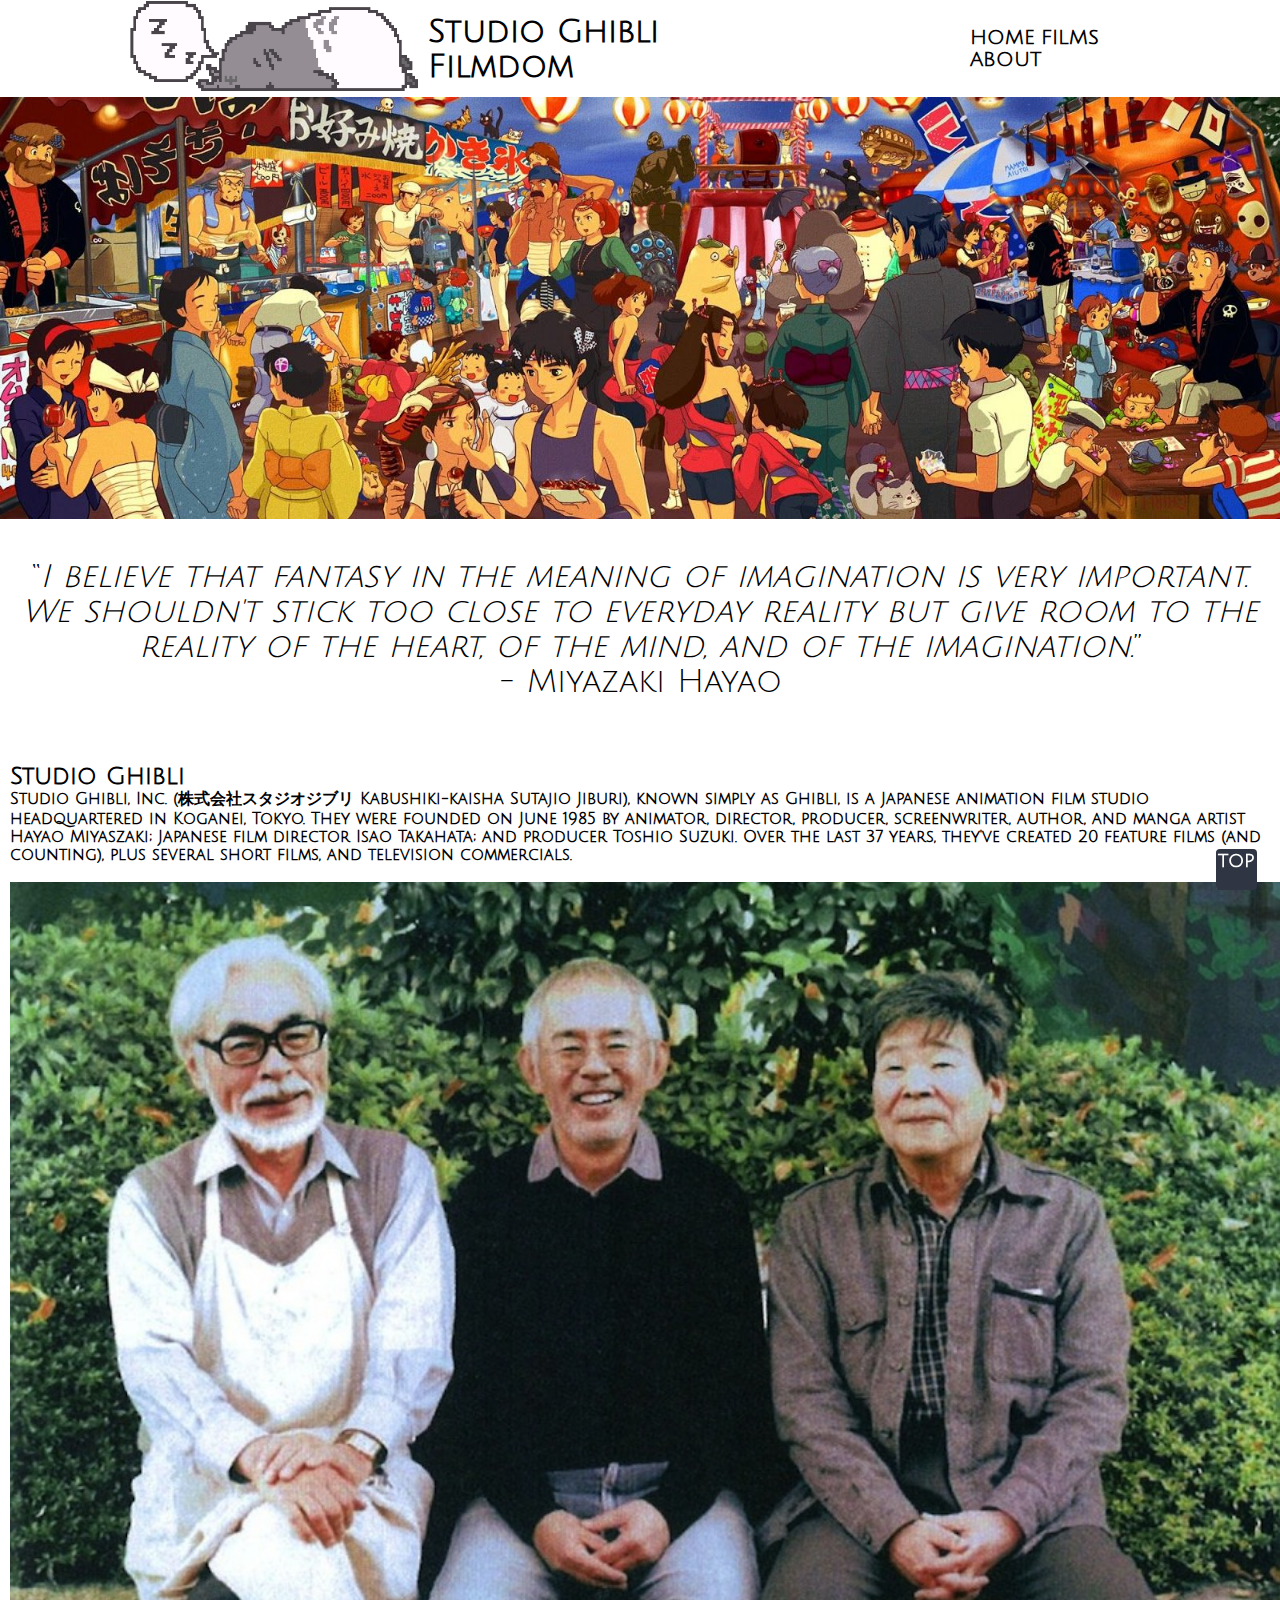
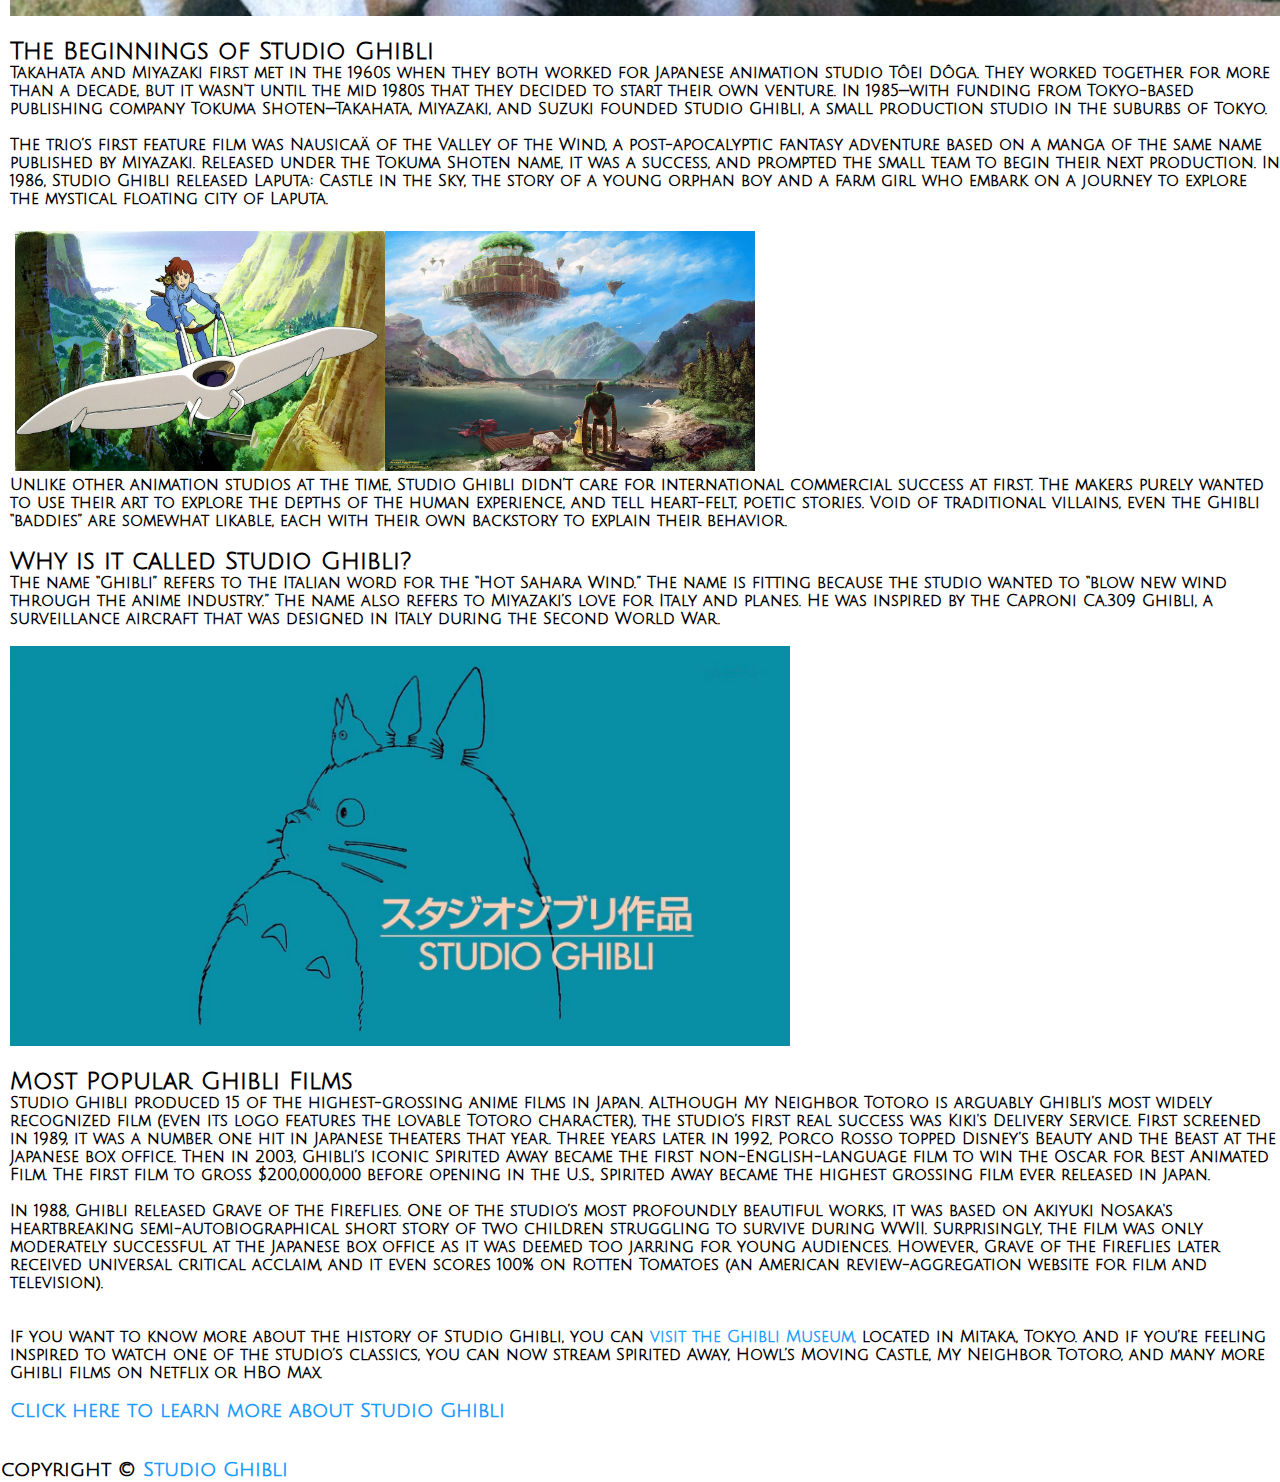
<file: studioGhibliFilmdom/about.html>
<!-- SECTION - Page dedicated to Hayao Miyazaki -->

<!DOCTYPE html>
<html lang="en">

<head>
    <meta charset="UTF-8">
    <meta http-equiv="X-UA-Compatible" content="IE=edge">
    <meta name="viewport" content="width=device-width, initial-scale=1.0">
    <title>Studio Ghibli Filmdom</title>

    <!-- link to stylesheet -->
    <link rel="stylesheet" href="main2.css">
    <link rel="stylesheet" href="about.css">

    <!-- NOTE - implementation of fav icon -->
    <link rel="shortcut icon" type="image/ico" href="images/favicon.ico" />
</head>


<body>

    <!-- NOTE return to top -->
    <a id="top"></a>

    <!-- SECTION header -->
    <header>
        <!-- logo -->
        <a href="index.html" class="logo"><img src="images/sleepingTotoroGif.gif" alt="logo">
        </a>
        <h1 class="navH1">Studio Ghibli Filmdom</h1>

        <!-- SECTION - navigation element -->
        <nav>
            <!-- menu -->
            <ul class="nav_links">
                <li><a href="index.html">HOME</a></li>
                <li><a href="films.html">FILMS</a></li>
                <li><a href="about.html">ABOUT</a></li>
            </ul>
        </nav>
    </header>

    <div class="banner">
        <img src="images/studioGhibliAll.jpg" alt="Studio Ghibli All in One" height="528" width="100%">
    </div>

    <br>
    <br>
    <!-- SECTION main element -->
    <main>
        <q><i>I believe that fantasy in the meaning of imagination is very important. <br> We shouldn't stick too close
                to everyday reality but give room to the reality of the heart, of the mind, and of the
                imagination.</i></q>
        <p>- Miyazaki Hayao</i></p>
    </main>

    <br>
    <br>
    <br>
    <!-- SECTION section element -->
    <section>
        <h2>Studio Ghibli</h2>
        <p>Studio Ghibli, Inc. (株式会社スタジオジブリ Kabushiki-kaisha Sutajio Jiburi), known simply as Ghibli, is a Japanese
            animation film studio headquartered in Koganei, Tokyo. They were founded on June 1985 by animator, director,
            producer, screenwriter, author, and manga artist Hayao Miyaszaki; Japanese film director Isao Takahata; and
            producer Toshio Suzuki. Over the last 37 years, they've created 20 feature films (and counting), plus
            several short films, and television commercials.</p>

        <br>

        <div class="founders">
            <img src="images/founders.jpg" alt="Miyazaki Hayao, Suzuki Toshio, and Takahata Isao">
        </div>

        <br>

        <h2>The Beginnings of Studio Ghibli</h2>
        <p>Takahata and Miyazaki first met in the 1960s when they both worked for Japanese animation studio Tôei Dôga.
            They worked together for more than a decade, but it wasn't until the mid 1980s that they decided to start
            their own venture. In 1985—with funding from Tokyo-based publishing company Tokuma Shoten—Takahata,
            Miyazaki, and Suzuki founded Studio Ghibli, a small production studio in the suburbs of Tokyo.</p>
        <br>
        <p>The trio’s first feature film was Nausicaä of the Valley of the Wind, a post-apocalyptic fantasy adventure
            based on a manga of the same name published by Miyazaki. Released under the Tokuma Shoten name, it was a
            success, and prompted the small team to begin their next production. In 1986, Studio Ghibli released Laputa:
            Castle in the Sky, the story of a young orphan boy and a farm girl who embark on a journey to explore the
            mystical floating city of Laputa.</p>

        <br>

        <div class="films_container">
            <div class="films">
                <img src="images/nausicaAbout.jpg" alt="Nausica of the Valley of the Wind" height="240" width="370">
                <img src="images/laputaAbout.jpg" alt="Laputa: Castle in the Sky" height="240" width="370">
            </div>
        </div>

        <p>Unlike other animation studios at the time, Studio Ghibli didn’t care for international commercial success at
            first. The makers purely wanted to use their art to explore the depths of the human experience, and tell
            heart-felt, poetic stories. Void of traditional villains, even the Ghibli “baddies” are somewhat likable,
            each with their own backstory to explain their behavior.</p>

        <br>

        <h2>Why is it called Studio Ghibli?</h2>
        <p>The name “Ghibli” refers to the Italian word for the “Hot Sahara Wind.” The name is fitting because the
            studio wanted to “blow new wind through the anime industry.” The name also refers to Miyazaki’s love for
            Italy and planes. He was inspired by the Caproni Ca.309 Ghibli, a surveillance aircraft that was designed in
            Italy during the Second World War.</p>

        <br>

        <img src="images/studioGhibli.jpg" alt="Studio Ghibli" height="400" width="780">

        <br>
        <br>

        <h2>Most Popular Ghibli Films</h2>
        <p>Studio Ghibli produced 15 of the highest-grossing anime films in Japan. Although My Neighbor Totoro is
            arguably Ghibli’s most widely recognized film (even its logo features the lovable Totoro character), the
            studio’s first real success was Kiki's Delivery Service. First screened in 1989, it was a number one hit in
            Japanese theaters that year. Three years later in 1992, Porco Rosso topped Disney’s Beauty and the Beast at
            the Japanese box office. Then in 2003, Ghibli’s iconic Spirited Away became the first non-English-language
            film to win the Oscar for Best Animated Film. The first film to gross $200,000,000 before opening in the
            U.S., Spirited Away became the highest grossing film ever released in Japan.</p>
        <br>
        <p>In 1988, Ghibli released Grave of the Fireflies. One of the studio’s most profoundly beautiful works, it was
            based on Akiyuki Nosaka's heartbreaking semi-autobiographical short story of two children struggling to
            survive during WWII. Surprisingly, the film was only moderately successful at the Japanese box office as it
            was deemed too jarring for young audiences. However, Grave of the Fireflies later received universal
            critical acclaim, and it even scores 100% on Rotten Tomatoes (an American review-aggregation website for
            film and television).</p>

        <!-- TODO add carousel -->


        <br>
        <br>

        <p>If you want to know more about the history of Studio Ghibli, you can <a
                href="https://www.ghibli-museum.jp/en/" target="_blank">visit the Ghibli Museum,</a> located in Mitaka,
            Tokyo. And if
            you’re feeling inspired to watch one of the studio’s classics, you can now stream
            Spirited Away, Howl’s Moving Castle, My Neighbor Totoro, and many more Ghibli films on Netflix or HBO Max.
        </p>
        <br>

        <div class="learnMore">
            <a href="https://ghibli.fandom.com/wiki/Studio_Ghibli" target="_blank">Click here to learn more about Studio
                Ghibli</a>
        </div>

        <br>
        <br>

        <!-- NOTE return to top button -->
        <button id="myBtn"><a href="#top" style="color: white">top</a></button>
    </section>

    <!-- SECTION footer element -->
    <footer>
        <!-- FIXME - Need to fix audio file and move to right of footer -->
        <div class="footer_container">
            <div class="copyright">
                <p>copyright &copy; <a href="https://ghiblicollection.com/" target="_blank">Studio Ghibli</a>
                </p>
            </div>

            <!-- <div class="audioPlayer">
                <figure>
                    <figcaption>Listen to the T-Rex:</figcaption>
                    <audio autoplay controls src="[Emotional Music] Ghibli Epic Songs Collection.mp3">
                        Your browser does not support the
                        <code>audio</code> element.
                    </audio>
                </figure>
            </div> -->

    </footer>

</body>


</html>
</file>
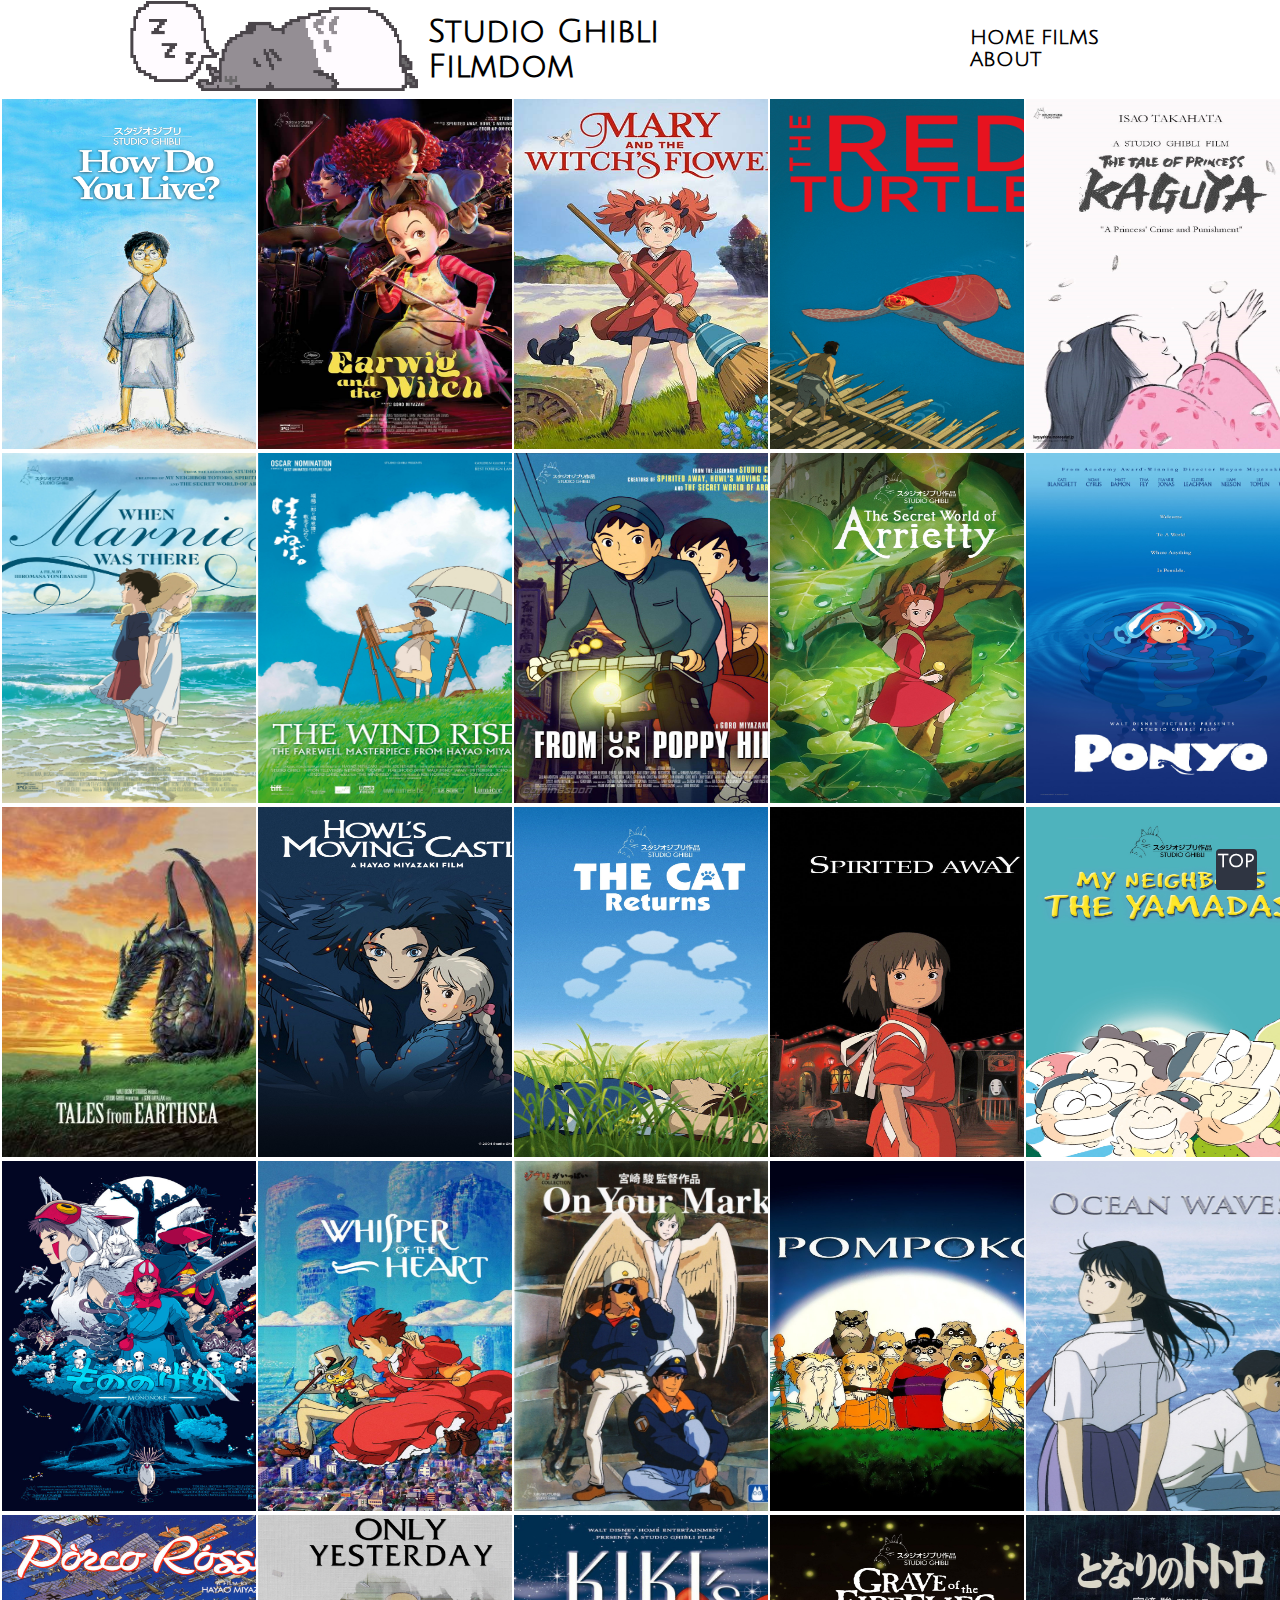
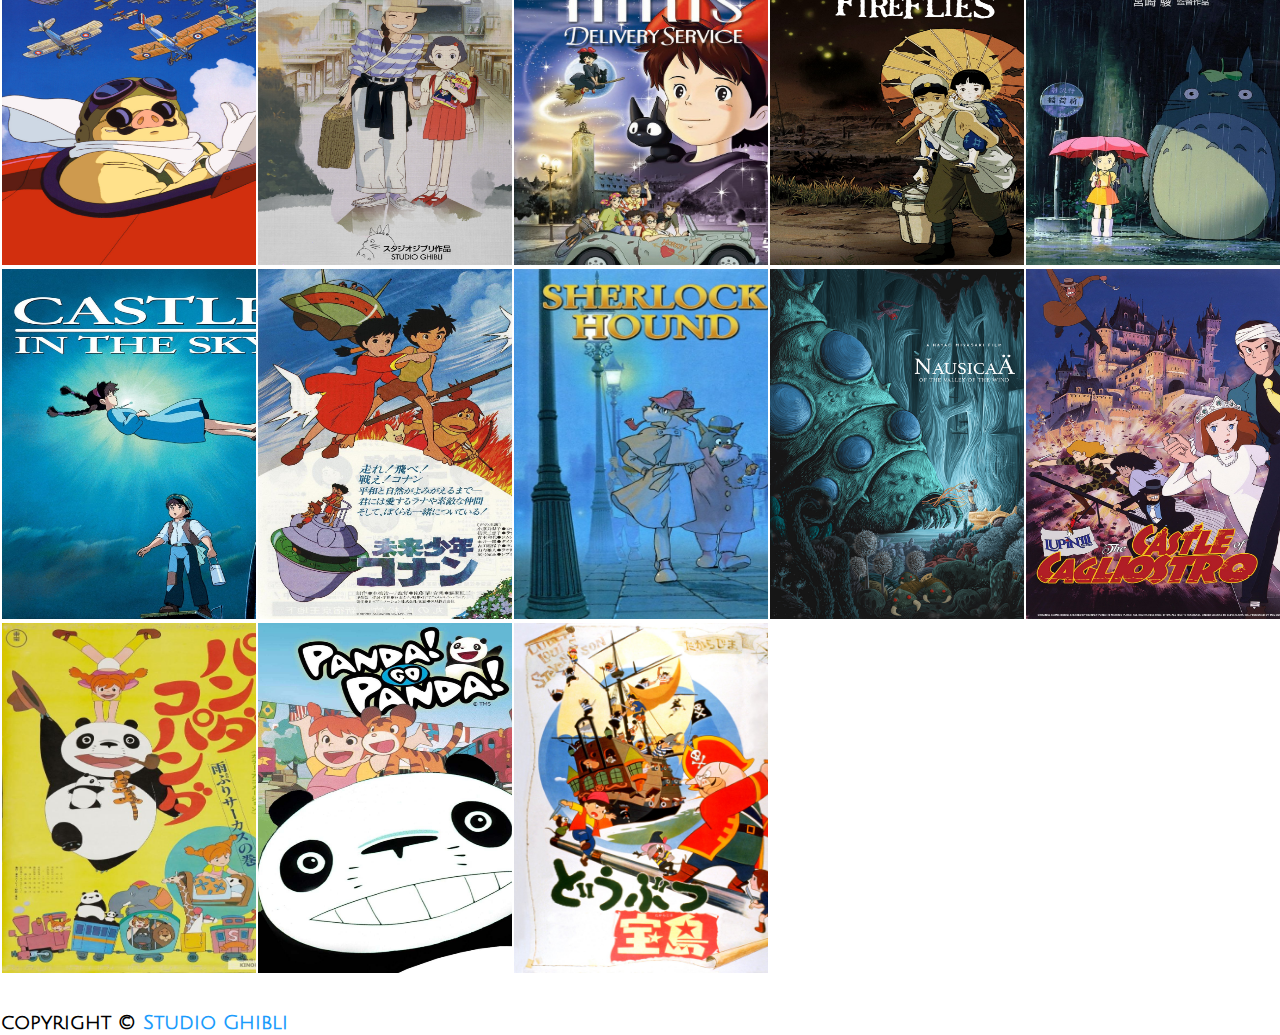
<file: studioGhibliFilmdom/films.html>
<!DOCTYPE html>
<html lang="en">
<head>
    <meta charset="UTF-8">
    <meta http-equiv="X-UA-Compatible" content="IE=edge">
    <meta name="viewport" content="width=device-width, initial-scale=1.0">
    <title>Studio Ghibli Filmdom</title>

    <!-- stylesheet -->
    <link rel="stylesheet" href="main2.css">
    <link rel="stylesheet" href="film.css">

    <!-- NOTE - implementation of fav icon -->
    <link rel="shortcut icon" type="image/ico" href="images/favicon.ico" />

</head>

<body>
    <!-- NOTE return to top -->
    <a id="top"></a>

    <!-- SECTION header -->
    <header>
        <!-- logo -->
        <a href="index.html" class="logo"><img src="images/sleepingTotoroGif.gif" alt="logo">
        </a>
        <h1 class="navH1">Studio Ghibli Filmdom</h1>

        <!-- SECTION - navigation element -->
        <nav>
            <!-- menu -->
            <ul class="nav_links">
                <li><a href="index.html">HOME</a></li>
                <li><a href="films.html">FILMS</a></li>
                <li><a href="about.html">ABOUT</a></li>
            </ul>
        </nav>
    </header>

    <!-- SECTION main element -->
    <main>

        <div class="column">

        <div class="row">
            <a href="https://ghibli.fandom.com/wiki/How_Do_You_Live%3F"target="_blank"><img src="images/How do you Live.jpg" alt="How Do You Live"></a> <!--NOTE row 1-->
            <a href="https://ghibli.fandom.com/wiki/When_Marnie_Was_There"target="_blank"><img src="images/When-Marnie-Was-There-GKids-poster.jpg" alt="When Marnie Was There"></a> <!--NOTE column 2-->
            <a href="https://ghibli.fandom.com/wiki/Tales_from_Earthsea"target="_blank"><img src="images/Tales From Earthsea.jpg" alt="Tales From Earthsea"></a> <!--NOTE column 3-->
            <a href="https://ghibli.fandom.com/wiki/Princess_Mononoke"target="_blank"><img src="images/Princess Mononoke.jpg" alt="Princess Mononoke"></a><!--NOTE column 4-->
            <a href="https://ghibli.fandom.com/wiki/Porco_Rosso"target="_blank"><img src="images/Porco Rosso (1992) 1.jpg" alt="Porco Rosso"></a>
            <a href="https://ghibli.fandom.com/wiki/Castle_in_the_Sky"target="_blank"><img src="images/Castle in the Sky.jpg" alt="Castle in the Sky"></a>
            <a href="https://ghibli.fandom.com/wiki/Panda!_Go,_Panda!"target="_blank"><img src="images/Panda Kopanda.jpg" alt="Panda Kopanda Rainy Day Circus"></a>
            
        </div>

        <div class="row">   
            <a href="https://ghibli.fandom.com/wiki/Earwig_and_the_Witch"target="_blank"><img src="images/Earwig-and-the-Witch-2021-movie-poster.jpg" alt="Earwig and the Witch"></a>
            <a href="https://ghibli.fandom.com/wiki/The_Wind_Rises"target="_blank"><img src="images/The Wind Rises.jpg" alt="The Wind Rises"></a>
            <a href="https://ghibli.fandom.com/wiki/Howl%27s_Moving_Castle"target="_blank"><img src="images/howls-moving-castle-poster.jpg" alt="Howls Moving Castle"></a>   
            <a href="https://ghibli.fandom.com/wiki/Whisper_of_the_Heart"target="_blank"><img src="images/Whisper of the Heart.jpg" alt="Whisper of the Heart"></a>
            <a href="https://ghibli.fandom.com/wiki/Only_Yesterday"target="_blank"><img src="images/Only Yesterday.jpg" alt="Only Yesterday"></a>
            <a href="https://ghibli.fandom.com/wiki/Future_Boy_Conan"target="_blank"><img src="images/Conan the Future Boy.jpg" alt="Conan the Future Boy: The Big Giant Robot's resurrection"></a>
            <a href="https://ghibli.fandom.com/wiki/Panda!_Go,_Panda!"target="_blank"><img src="images/panda go panda.jpg" alt="Panda! Go Panda!"></a>
        </div>

        <div class="row">
            <a href="https://ghibli.fandom.com/wiki/Mary_and_the_Witch's_Flower"target="_blank"><img src="images/Mary and the Witches Flower.jpeg" alt="Mary and the Witch's Flower"></a>
            <a href="https://ghibli.fandom.com/wiki/From_Up_on_Poppy_Hill"target="_blank"><img src="images/From up on Poppy Hill.jpg" alt="From Up on Poppy Hill"></a>
            <a href="https://ghibli.fandom.com/wiki/The_Cat_Returns"target="_blank"><img src="images/The Cat Returns.jpg" alt="The Cat Returns"></a>
            <a href="https://ghibli.fandom.com/wiki/On_Your_Mark"target="_blank"><img src="images/On your Mark.jpg" alt="On Your Mark"></a>
            <a href="https://ghibli.fandom.com/wiki/Kiki's_Delivery_Service"target="_blank"><img src="images/Kiki's Delivery Service.jpg" alt="Kiki's Delivery Service"></a> 
            <a href="https://ghibli.fandom.com/wiki/Sherlock_Hound"target="_blank"><img src="images/Sherlock Hound.jpg" alt="Sherlock Hound"></a>
            <a href="https://ghibli.fandom.com/wiki/Animal_Treasure_Island"target="_blank"><img src="images/Animal Treasure Island.jfif" alt="Animal Treasure Island"></a>
        </div>

        <div class="row">
            <a href="https://ghibli.fandom.com/wiki/The_Red_Turtle"target="_blank"><img src="images/The Red Turtle.jpg" alt="The Red Turtle"></a>
            <a href="https://ghibli.fandom.com/wiki/The_Secret_World_of_Arrietty"target="_blank"><img src="images/The Secret World of Arrietty.jpg" alt="The Secret World of Arrietty"></a>
            <a href="https://ghibli.fandom.com/wiki/Spirited_Away"target="_blank"><img src="images/Spirited Away.jpg" alt="Spirited Away"></a> 
            <a href="https://ghibli.fandom.com/wiki/Pom_Poko"target="_blank"><img src="images/Pom Poko.jpg" alt="Pom Poko"></a> 
            <a href="https://ghibli.fandom.com/wiki/Grave_of_the_Fireflies"target="_blank"><img src="images/Grave of the Fireflies.jpg" alt="Grave of the Fireflies"></a>
            <a href="https://ghibli.fandom.com/wiki/Nausica%C3%A4_of_the_Valley_of_the_Wind"target="_blank"><img src="images/Nausicaa of the Valley of the Wind.jpg" alt="Nausica of the Valley of the Wind"></a>
        </div>

        <div class="row">
            <a href="https://ghibli.fandom.com/wiki/The_Tale_of_the_Princess_Kaguya"target="_blank"><img src="images/the-tale-of-princess-kaguya-2013-01.jpg" alt="The Tale of the Princess Kaguya"></a>
            <a href="https://ghibli.fandom.com/wiki/Ponyo"target="_blank"><img src="images/Ponyo.jpg" alt="Ponyo"></a>
            <a href="https://ghibli.fandom.com/wiki/My_Neighbors_the_Yamadas"target="_blank"><img src="images/my neighbor the yamadas.jpg" alt="My Neighbors the Yamadas"></a>
            <a href="https://ghibli.fandom.com/wiki/Ocean_Waves"target="_blank"><img src="images/Ocean Waves.jpg" alt="Ocean Waves"></a>
            <a href="https://ghibli.fandom.com/wiki/My_Neighbor_Totoro"target="_blank"><img src="images/My Neighbor Tortoro.jpg" alt="My Neighbor Totoro"></a>
            <a href="https://ghibli.fandom.com/wiki/The_Castle_of_Cagliostro"target="_blank"><img src="images/the-castle-of-cagliostro.jpg" alt="The Castle of Cagliostro"></a>
        </div>
        </div>
        <!-- NOTE return to top button -->
        <button id="myBtn"><a href="#top" style="color: white">top</a></button>
    </main>

    <br>
    <br>
    <!-- SECTION footer element -->
    <footer>
        <!-- FIXME - Need to fix audio file and move to right of footer -->
        <div class="footer_container">
            <div class="copyright">
                <p>copyright &copy; <a href="https://ghiblicollection.com/"target="_blank">Studio Ghibli</a>
                </p>
            </div>

            <!-- <div class="audioPlayer">
                <figure>
                    <figcaption>Listen to the T-Rex:</figcaption>
                    <audio autoplay=true controls src="[Emotional Music] Ghibli Epic Songs Collection.mp3">
                        Your browser does not support the
                        <code>audio</code> element.
                    </audio>
                </figure>
            </div> -->
    </footer>

</body>

</html>
</file>
<file: studioGhibliFilmdom/main2.css>
@import url('https://fonts.googleapis.com/css2?family=Julius+Sans+One&display=swap');

 * {
    background-color: white;
    box-sizing: 0;
    margin: 0;
    padding: 0;
    font-family: 'Julius Sans One', sans-serif;
}

/* CSS for nav to sit ontop of video background */
li, a, button {
    font-weight: bold;
    font-size: 20px;
    color: black;
    text-decoration: none;
}

header {
    display: flex;
    justify-content: space-between; /*NOTE pushes left and right items to the far edges and the item in the middle will be evenly spaced between the two*/
    align-items: center; /*NOTE takes everything in the header and centers on one another*/
    padding: 1px 10%;
}

.logo {
    cursor: pointer; /*NOTE when hovering over logo, turns into a cursor */
    margin-right: auto;
}

.logo img {
    width: 300px;
    height: 90px;
}

.navH1 {
    margin-right: 20%;
}

.nav_links {
    list-style: none; /*NOTE instead of displaying the content up and down, it goes side by side*/
    padding: 0px 20px;
}

.nav_links li a {
    transition: all 0.3s ease 0s; /*NOTE transition element used so <li> and <a> elements transition swith easy and no delay */
}

.nav_links li a:hover {
    color: darkgrey;
}

.nav_links li {
    display: inline-block; 
}

.videoHeader {
    align-items: center;
    /* background-color: aliceblue; */
    /* font family */
    /* padding: 20px; */
    /* margin: -8px; */
    /* NOTE - z-index defines the layering of each element -- look at it in a 3d way -- how they stack on top of eachother */
    /* z-index: -1; */
    /* opacity: 0.7; */
}

.videoBckgrnd {
    /* position: absolute; */
    top: 0;
    left: 0;
    width: 100%;
    z-index: 0;
}

.color-overlay {
    position: absolute;
    /* NOTE - top and left is used to center the text 
    -- placement of the element 
    -- if you do top: 0% that will put you all the way to the
    top veritcally, and then top: 20% from the top;
    -- other properties: left, right, bottom, top*/
    top: 0%;
    left: 0%;
    z-index: 1;
    text-align: center;
    font-size: 4rem;
    /* padding-top: 15%; */

}

/* .color-overlay h3 {
    display: inline-block;
    vertical-align: middle;
    line-height: normal;
} */

body {
    /* NOTE - override the default margin for the body*/
    margin: 0px;
    padding: 0px;
    /* font-family: 'IM Fell English SC', serif; */
}

.main {
    column-count: 2;
    column-width: 400px;
    /* NOTE -tells the browser how many pixels to show*/
    margin-top: 10px;
    margin-left: 100px;
}

footer {
    padding: 1px 1px;
    background-color: white;
}

/*NOTE - removed this code b/c it was not helping me achieve the 3-column look! GRRRR!*/
/* .footer_container {
    width: auto;
    display: flex; /*NOTE - responsive and mobile friendly, flex expands items to fill available free spaces or shrinks them to prevent overflow 
} */

/* NOTE - footer elements used margin-top with negative vlaue to line up the text */
.copyright {
    /* float: left; */
    text-align: left;
    margin-top: 0;
}

.footer_container p {
    font-weight: bolder;
    font-size: 20px;
}

.audioPlayer {
    float: right;
    text-align: right;
    margin-top: -18px;
}

/* NOTE adding effects to <p> links */

p a:link {
    color: #1B9CFC;
}

p a:visited {
    color: #0984e3;
}

p a:hover {
    color: #182C61;
}

p a:active {
    color: #182C61;
}

/* NOTE scrollbar cause it disappeared */
/* width */
::-webkit-scrollbar {
    width: 10px;
  }
  
  /* Track */
  ::-webkit-scrollbar-track {
    background: #ced6e0;
  }
  
  /* Handle */
  ::-webkit-scrollbar-thumb {
    background: #dcdde1;
  }
  
  /* Handle on hover */
  ::-webkit-scrollbar-thumb:hover {
    background: #2f3542;
  }
</file>
<file: studioGhibliFilmdom/about.css>
main {
    text-align: center;
    font-size: 200%;
}

section {
    column-count: 2;
    column-width: 700px;
    margin-top: 10px;
    margin-left: 10px;
    font-weight: bold;
}

.founders img {
    height: 100%;
    width: 100%;
}

/* NOTE initially did this so the 2 pictures would sit next to one another but it was sitting on top of one another instead */
/* .films img{
    float: left;
    width: 50%;
    padding: 5px;
}

.films_container::after {
    content: "";
    clear: both;
    display: table;
} */

.films_container {
    flex: 33.33%;
    padding: 5px;
}

.films {
    display: flex;
}

a {
    font-weight: bold;
}

/* NOTE Floating Back-To-Top Button*/
#myBtn, #myBtn a {
    position: fixed;
    bottom: 10px;
    float: right;
    right: 100%;
    left: 95%;
    height: 40px;
    max-width: 40px;
    width: 100%;
    font-size: 12spx;
    border-color:slategray;
    background-color:#2f3542;
    padding: .5px;
    border-radius: 4px;
}

/* NOTE On Hover Color Change*/
#myBtn:hover {
    background-color:#2f3542;
    opacity: 0.5;
    filter: alpha(opacity=30);
}

.learnMore a:link {
    color: #1B9CFC;
}

.learnMore a:visited {
    color: #0984e3;
}

.learnMore a:hover {
    color: #182C61;
}

.learnMore:active {
    color: #182C61;
}

p a {
    font-size: 100%;
}

p a:link {
    color: #1B9CFC;
}

p a:visited {
    color: #0984e3;
}

p a:hover {
    color: #182C61;
}

p a:active {
    color: #182C61;
}

/* NOTE makes banner image responsive */
.banner img {
    height: auto;
    max-width: 100%;
}
</file>
<file: studioGhibliFilmdom/film.css>
html {
    scroll-behavior: smooth;
}

/* NOTE flexbox is used to create a responsive layout */
.column {
    display: flex;
    flex-wrap: wrap;
    align-content: center;
}

/* NOTE creates 5 equal columns that sits next to each other */
.row {
    flex: 20%;
    max-width: 20%;
    padding: 0 0px;
}

.row img {
    width: 290px;
    height: 350px;
    padding: 2px;
    margin-top: 0px;
    vertical-align: middle;
    /* NOTE added for hover  */
    opacity: 1;
    filter: alpha(opacity=100);
}
/* NOTE hover */
.row img:hover {
  opacity: 0.3;
  filter: alpha(opacity=30);
}

/* NOTE resposonsive layout - makes a 2 | column layout instead of 4 | columns */
@media screen and (max-width: 800px){
    .row {
        flex: 50%;
        max-width: 50%
    }
}
/* NOTE responsive layout - makes the 2|columns stack on top of each other instead of next to each other  */
@media screen and (max-width: 600px){
    .row {
        flex: 100%;
        max-width: 100%;
    }
}

/* a {
    float: right;
} */

/* NOTE Floating Back-To-Top Button*/
#myBtn, #myBtn a {
    position: fixed;
    bottom: 10px;
    float: right;
    right: 100%;
    left: 95%;
    height: 40px;
    max-width: 40px;
    width: 100%;
    font-size: 12spx;
    border-color:slategray;
    background-color:#2f3542;
    padding: .5px;
    border-radius: 4px;
}

/* NOTE On Hover Color Change*/
#myBtn:hover {
    opacity: 0.5;
    filter: alpha(opacity=30);
    background-color:#2f3542;
}
</file>
